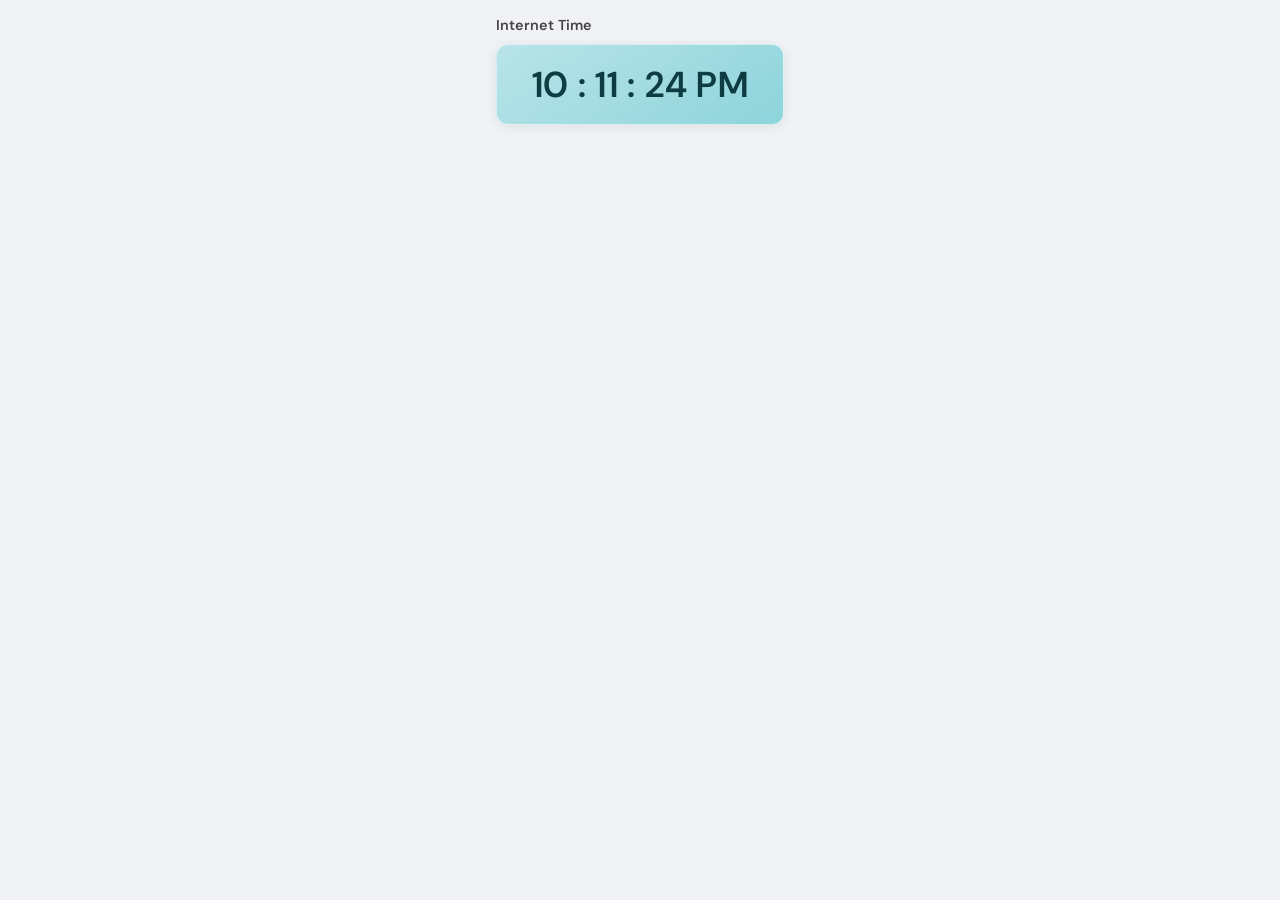
<file: sw/src_HTML/internet_time.htm>
<!DOCTYPE html>
<html>
<head>
	<meta charset="utf-8">
	<meta name="viewport" content="width=device-width, initial-scale=1">
	<title>Internet Time</title>
	<link rel="stylesheet" href="lib/styles.css">
	<style>
		.clock-panel { padding: 16px; max-width: 320px; margin: 0 auto; }
		.clock-panel .panel-title { font-size: 0.9rem; font-weight: 600; color: #444; margin: 0 0 10px 0; }
	</style>
</head>
<body>
	<div class="clock-panel">
		<h3 class="panel-title">Internet Time</h3>
		<div id="digital-clock"></div>
	</div>
	<script src="lib/internet_clock.js"></script>
</body>
</html>
</file>
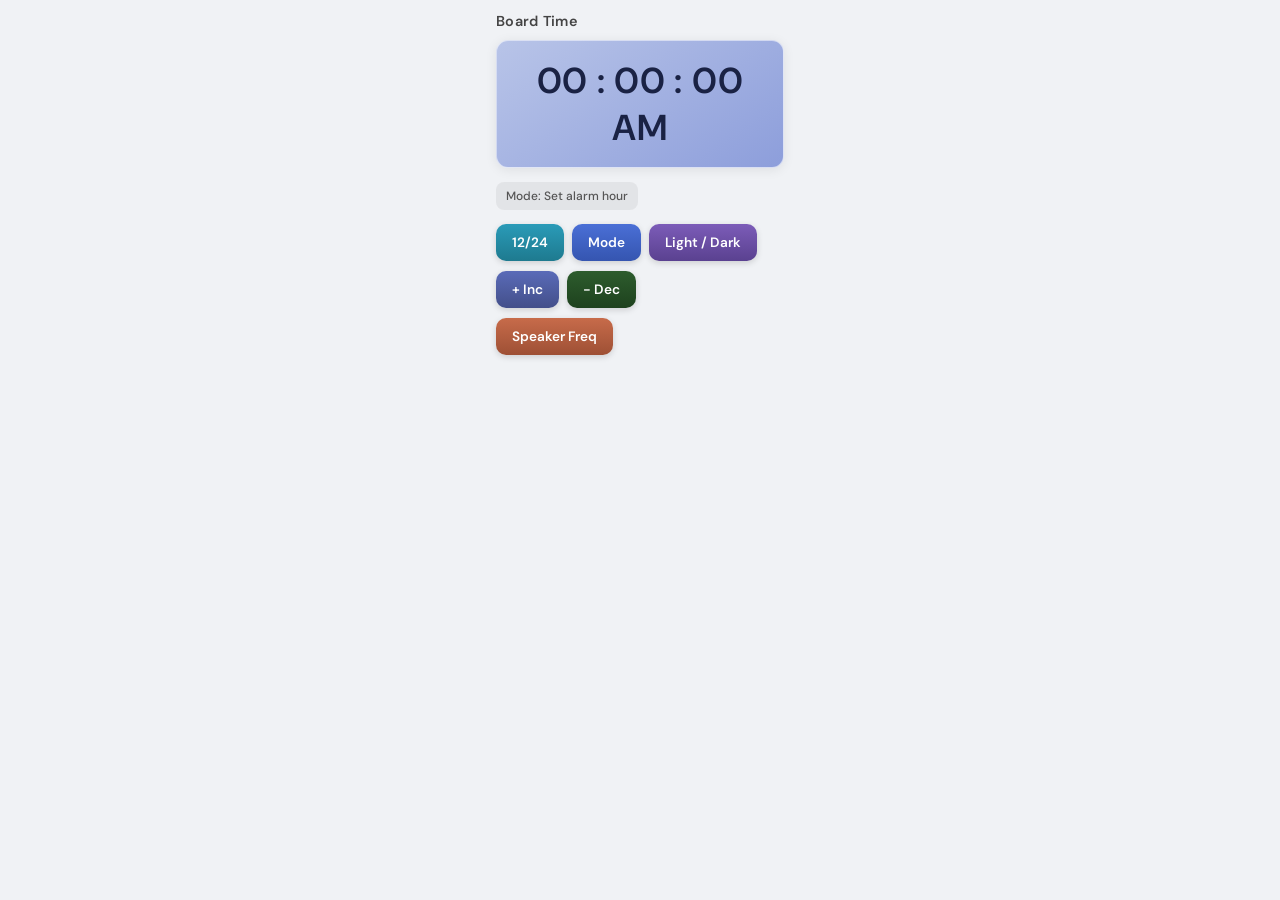
<file: sw/src_HTML/mqtt_app.htm>
<!-- -------------------------------------------- -->
<!-- --------- LAB 4E Web Application ----------- -->
<!DOCTYPE html>
<html>
	<head>
		<meta charset="UTF-8">
		<meta name="viewport" content="width=device-width, initial-scale=1">
		<title>MQTT Control</title>
		<link rel="stylesheet" href="lib/styles.css">
		<style>
			.control-panel {
				padding: 12px 16px 20px;
				max-width: 320px;
				margin: 0 auto;
			}
			.panel-title {
				font-size: 0.9rem;
				font-weight: 600;
				color: #444;
				margin: 0 0 10px 0;
				letter-spacing: 0.02em;
			}
			body.dark { background: #1a1a1a; color: #e0e0e0; }
			body.dark .panel-title { color: #b0b0b0; }
			body.dark .control-panel { background: #1a1a1a; }
			.clock-wrap {
				margin-bottom: 14px;
			}
			.mode-badge {
				display: inline-block;
				font-size: 0.75rem;
				font-weight: 500;
				color: #555;
				background: rgba(0,0,0,0.06);
				padding: 6px 10px;
				border-radius: 8px;
				margin-bottom: 14px;
			}
			body.dark .mode-badge {
				background: rgba(255,255,255,0.1);
				color: #c0c0c0;
			}
			.btn-row {
				display: flex;
				flex-wrap: wrap;
				gap: 8px;
				margin-bottom: 10px;
			}
			.btn {
				border: none;
				color: white;
				padding: 10px 16px;
				font-size: 0.85rem;
				font-weight: 600;
				font-family: inherit;
				border-radius: 10px;
				cursor: pointer;
				transition: transform 0.12s ease, box-shadow 0.2s ease;
				box-shadow: 0 2px 6px rgba(0,0,0,0.15);
			}
			.btn:hover {
				transform: translateY(-1px);
				box-shadow: 0 4px 12px rgba(0,0,0,0.2);
			}
			.btn:active {
				transform: translateY(0);
				box-shadow: 0 1px 3px rgba(0,0,0,0.2);
			}
			.btn-12_24   { background: linear-gradient(180deg, #2a9bb8 0%, #1e7a8f 100%); }
			.btn-mode   { background: linear-gradient(180deg, #4a6fd6 0%, #3555b0 100%); }
			.btn-theme  { background: linear-gradient(180deg, #7c5cb8 0%, #5a4190 100%); }
			.btn-inc    { background: linear-gradient(180deg, #5a6bb8 0%, #434f8a 100%); }
			.btn-dec    { background: linear-gradient(180deg, #2d5c2d 0%, #1e421e 100%); }
			.btn-freq   { background: linear-gradient(180deg, #c76b4a 0%, #9e5035 100%); }
		</style>
	</head>
	<body>
		<div class="control-panel">
			<h3 class="panel-title">Board Time</h3>
			<div class="clock-wrap">
				<div id="board-clock"></div>
			</div>
			<div id="mode-label" class="mode-badge">Mode: Set alarm hour</div>

			<div class="btn-row">
				<button class="btn btn-12_24"  onclick="toggle_mode();" type="button">12/24</button>
				<button class="btn btn-mode"   onclick="cycle_mode();"  type="button">Mode</button>
				<button class="btn btn-theme" onclick="toggle_theme();" type="button">Light / Dark</button>
			</div>
			<div class="btn-row">
				<button class="btn btn-inc" onclick="increment();" type="button">+ Inc</button>
				<button class="btn btn-dec" onclick="decrement();" type="button">− Dec</button>
			</div>
			<div class="btn-row">
				<button class="btn btn-freq" onclick="cycle_freq();" type="button">Speaker Freq</button>
			</div>
		</div>

		<script src="lib/mqtt.min.js"></script>
		<script src="clock_page.js"></script>
		<script>connect();</script>
	</body>
</html>
</file>
<file: sw/src_HTML/lib/styles.css>
/* Importing clean, readable fonts */
@import url('https://fonts.googleapis.com/css2?family=DM+Sans:ital,opsz,wght@0,9..40,400;0,9..40,500;0,9..40,600;0,9..40,700&display=swap');

* {
  box-sizing: border-box;
}

body {
  font-family: 'DM Sans', -apple-system, sans-serif;
  background: #f0f2f5;
  color: #1a1a1a;
  margin: 0;
  padding: 0;
}

/* Clock display cards */
#digital-clock,
#board-clock {
  width: 100%;
  max-width: 320px;
  margin: 0 auto;
  padding: 16px 20px;
  font-family: 'DM Sans', monospace;
  font-size: 2.25rem;
  font-weight: 600;
  text-align: center;
  letter-spacing: 0.02em;
  border-radius: 12px;
  box-shadow: 0 2px 12px rgba(0, 0, 0, 0.08);
  border: 1px solid rgba(255, 255, 255, 0.6);
}

#digital-clock {
  background: linear-gradient(145deg, #b8e4e8 0%, #8dd4db 100%);
  color: #0d3c42;
}

#board-clock {
  background: linear-gradient(145deg, #b8c4e8 0%, #8d9edb 100%);
  color: #1a2244;
}

body.dark #board-clock {
  background: linear-gradient(145deg, #2a2f4a 0%, #1e2340 100%);
  color: #c4c8e8;
  border-color: rgba(255, 255, 255, 0.08);
  box-shadow: 0 2px 12px rgba(0, 0, 0, 0.3);
}
</file>
